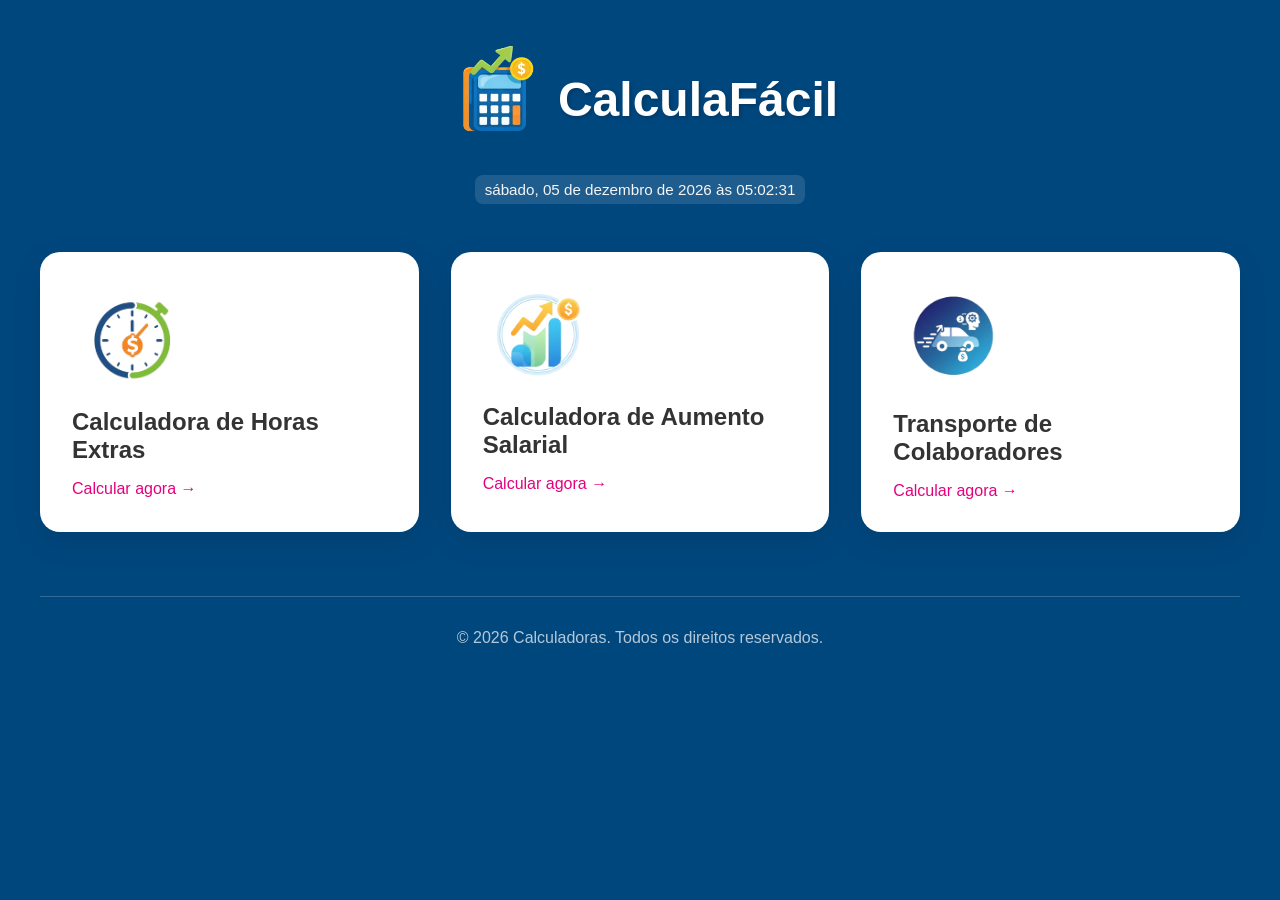
<file: index.html>
<!DOCTYPE html>
<html lang="en">
<head>
    <meta charset="UTF-8">
    <meta name="viewport" content="width=device-width, initial-scale=1.0">
    <link rel="stylesheet" href="style.css">
    <link rel="shortcut icon" href="logo.png" type="image/x-icon">
    <title>CalculaFácil</title>
</head>
<body>
    <div class="container">
        <header>
            <div class="header-top">
                <img src="logo.png" alt="logo" class="logo">
                <h1>CalculaFácil</h1>
            </div>
            <span id="dateTime"></span>
        </header>

        <main>
            <div class="cards-grid">
                <a href="Exercício%201/index.html" class="card">
                    <div class="card-icon"><img src="Exercício 1/logo1.png" alt="logo" width="120px"></div>
                    <h2>Calculadora de Horas Extras</h2>
                    <div class="card-meta">
                        <span>Calcular agora →</span>
                    </div>
                </a>

                <a href="Exercício%202/index.html" class="card">
                    <div class="card-icon"><img src="Exercício 2/logo2.png" alt="logo" width="100px"></div>
                    <h2>Calculadora de Aumento Salarial</h2>
                    <div class="card-meta">
                        <span>Calcular agora →</span>
                    </div>
                </a>

                <a href="Exercício%203/index.html" class="card">
                    <div class="card-icon"><img src="Exercício 3/logo3.png" alt="logo" width="120px"></div>
                    <h2>Transporte de Colaboradores</h2>
                    <div class="card-meta">
                        <span>Calcular agora →</span>
                    </div>
                </a>
            </div>
        </main>

        <footer>
            <p>&copy; 2026 Calculadoras. Todos os direitos reservados.</p>
        </footer>
    </div>

    <script>
        function updateDateTime() {
            const now = new Date();
            document.getElementById('dateTime').textContent = now.toLocaleString('pt-BR', {
                weekday: 'long',
                day: '2-digit',
                month: 'long',
                year: 'numeric',
                hour: '2-digit',
                minute: '2-digit',
                second: '2-digit'
            });
        }
        setInterval(updateDateTime, 1000);
        updateDateTime();
    </script>
</body>
</html>
</file>
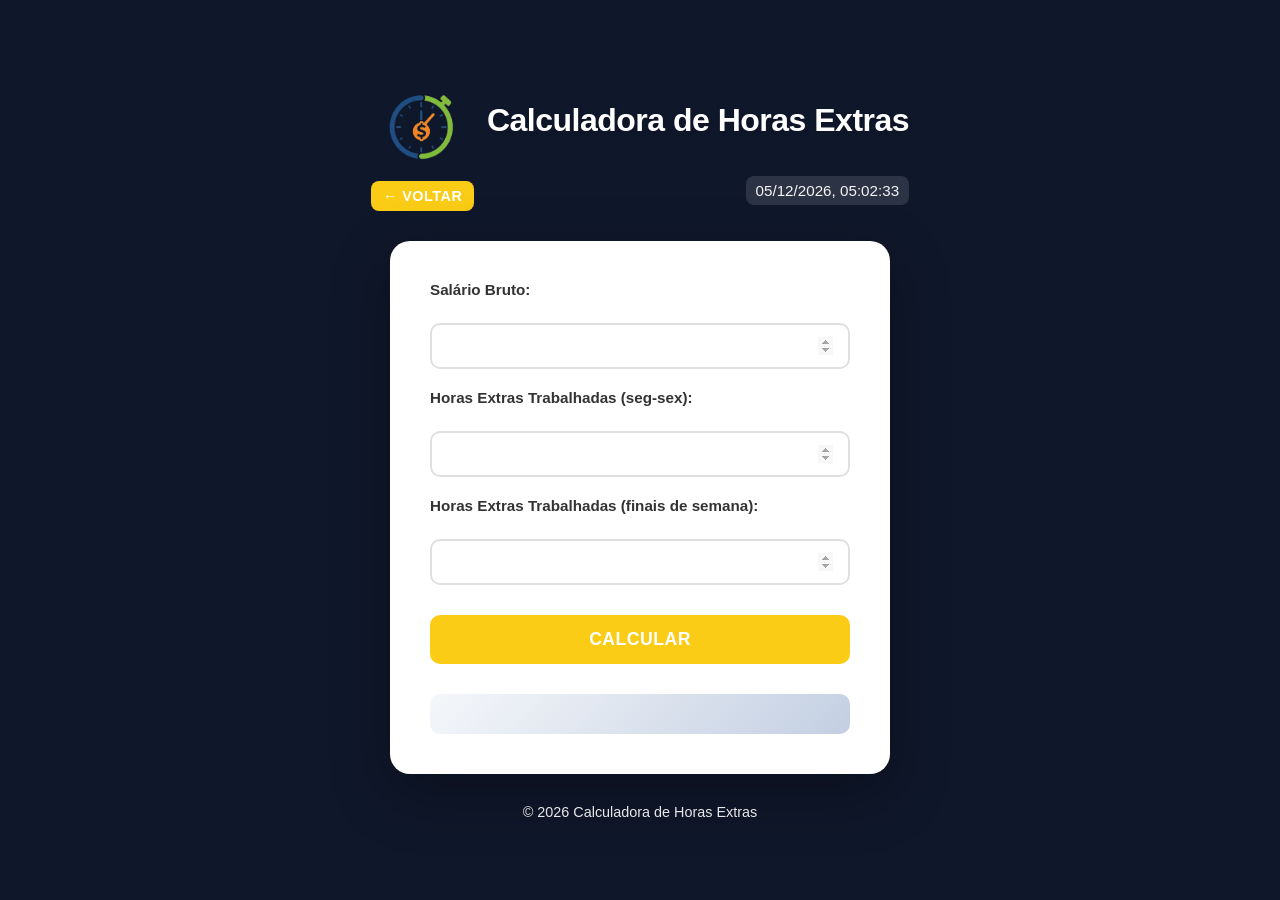
<file: Exercício 1/index.html>
<!DOCTYPE html>
<html lang="pt-br">
<head>
    <meta charset="UTF-8">
    <meta name="viewport" content="width=device-width, initial-scale=1.0">
    <link rel="shortcut icon" href="logo1.png" type="image/x-icon">
    <link rel="stylesheet" href="style.css">
    <title>Horas Extras</title>
</head>
<body>
    <header>
        <div class="header-top">
            <img src="logo1.png" alt="logo" class="logo">
            <h1>Calculadora de Horas Extras</h1>
            </div>
        <div class="top-bar">
            <button type="button" id="backButton">← Voltar</button>
            <span id="dateTime"></span>
        </div>
    </header>
    <main>
        <form id="extraHoursForm">
            <label for="salario">Salário Bruto:</label>
            <input type="number" id="salario" name="salario" required>

            <label for="horas-extras">Horas Extras Trabalhadas (seg-sex):</label>
            <input type="number" id="horas-extras" name="horas-extras" required>

            <label for="horas-extras-fds">Horas Extras Trabalhadas (finais de semana):</label>
            <input type="number" id="horas-extras-fds" name="horas-extras-fds" required>

            <button type="button" id="calcular">Calcular</button>
        </form>

        <div id="resultado"></div>

    </main>
    <footer>
        <p>&copy; 2026 Calculadora de Horas Extras</p>
    </footer>
    <script src="script.js"></script> 
</body>
</html>
</file>
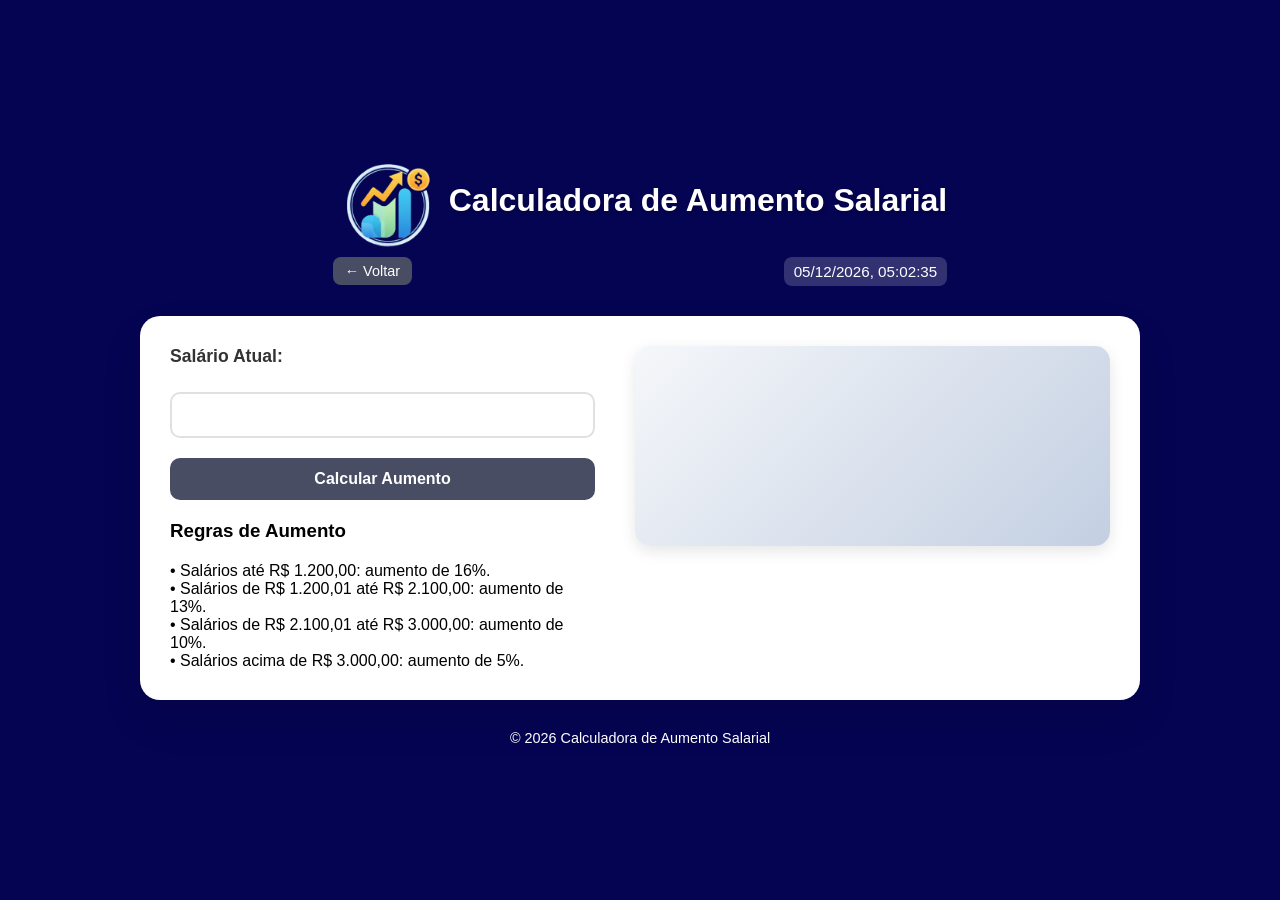
<file: Exercício 2/index.html>
<!DOCTYPE html>
<html lang="pt-br">
<head>
    <meta charset="UTF-8">
    <meta name="viewport" content="width=device-width, initial-scale=1.0">
    <link rel="shortcut icon" href="logo2.png" type="image/x-icon">
    <link rel="stylesheet" href="style.css">
    <title>Aumento Salarial</title>
</head>
<body>
    <header>
        <div class="header-top">
                <img src="logo2.png" alt="logo" class="logo">
                <h1>Calculadora de Aumento Salarial</h1>
            </div>
        <div class="top-bar">
            <button type="button" id="backButton">← Voltar</button>
            <span id="dateTime"></span>
        </div>
    </header>
    <main>
        <form id="salaryForm">
            <label for="salario-atual">Salário Atual:</label>
            <input type="number" id="salario-atual" name="salario-atual" required>
            
            <button type="button" id="calcular-aumento">Calcular Aumento</button>
            <h3>Regras de Aumento</h3>
            <p>
            • Salários até R$ 1.200,00: aumento de 16%.<br>
            • Salários de R$ 1.200,01 até R$ 2.100,00: aumento de 13%.<br>
            • Salários de R$ 2.100,01 até R$ 3.000,00: aumento de 10%.<br>
            • Salários acima de R$ 3.000,00: aumento de 5%.</p>
        </form>
        <div id="resultado-aumento"></div>
    </main>
    <footer>
        <p>&copy; 2026 Calculadora de Aumento Salarial</p>
    </footer>
<script src="script.js"></script>
</body>
</html>
</file>
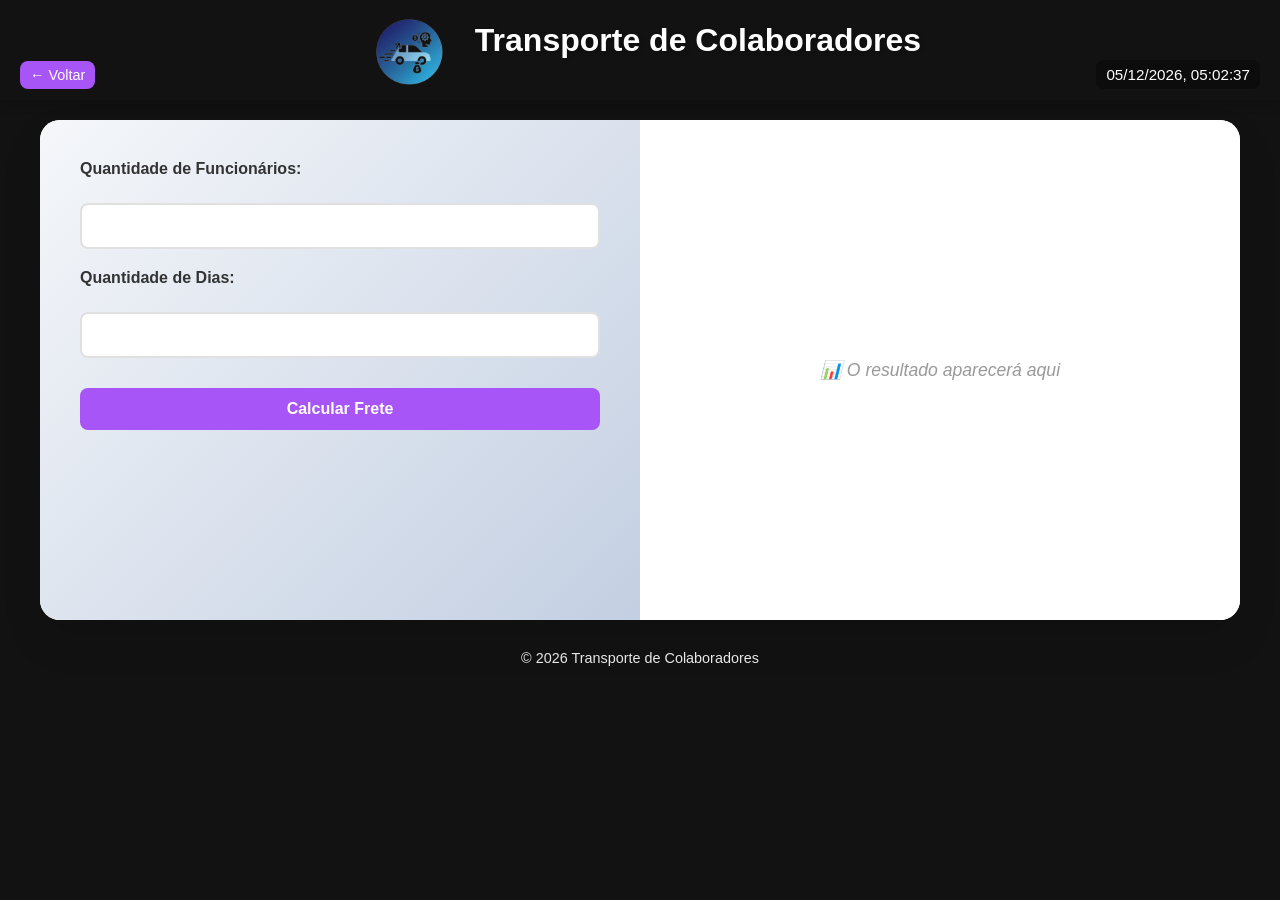
<file: Exercício 3/index.html>
<!DOCTYPE html>
<html lang="pt-br">
<head>
    <meta charset="UTF-8">
    <meta name="viewport" content="width=device-width, initial-scale=1.0">
    <link rel="shortcut icon" href="logo3.png" type="image/x-icon">
    <link rel="stylesheet" href="style.css">
    <title>Transporte de Colaboradores</title>
</head>
<body>
    <header>
        <div class="header-top">
                <img src="logo3.png" alt="logo" class="logo">
                <h1>Transporte de Colaboradores</h1>
            </div>
        <div class="top-bar">
            <button type="button" id="backButton">← Voltar</button>
            <span id="dateTime"></span>
        </div>
    </header>
    <main>
        <form id="transporteForm">
            <label for="quantidade-funcionarios">Quantidade de Funcionários:</label>
            <input type="number" id="quantidade-funcionarios" name="quantidade-funcionarios" required>
            <label for="quantidade-dias">Quantidade de Dias:</label>
            <input type="number" id="quantidade-dias" name="quantidade-dias" required>

            <button type="button" id="calculate">Calcular Frete</button>
        </form>
        <div id="result"></div>
    </main>
    <footer>
        <p>&copy; 2026 Transporte de Colaboradores</p>
    <script src="script.js"></script>
</body>
</html>
</file>
<file: style.css>
* {
    margin: 0;
    padding: 0;
    box-sizing: border-box;
}

body {
    font-family: 'Segoe UI', Tahoma, Geneva, Verdana, sans-serif;
    background: #00477E;
    min-height: 100vh;
    padding: 2rem;
}

.container {
    max-width: 1200px;
    margin: 0 auto;
}

header {
    text-align: center;
    margin-bottom: 3rem;
    animation: fadeInDown 0.8s ease;
    display: flex;
    flex-direction: column;
    align-items: center;
    gap: 0.5rem;
}

.header-top {
    display: flex;
    align-items: center;
    gap: 1rem;
    flex-wrap: wrap;
    justify-content: center;
}

.logo {
    width: 100px;
    height: auto;
}

h1 {
    font-size: 3rem;
    color: white;
    text-shadow: 2px 2px 4px rgba(0,0,0,0.2);
    margin: 0;
}

#dateTime {
    color: #f5f5f5;
    font-size: 0.95rem;
    background: rgba(255, 255, 255, 0.12);
    padding: 6px 10px;
    border-radius: 8px;
}

.cards-grid {
    display: grid;
    grid-template-columns: repeat(auto-fit, minmax(320px, 1fr));
    gap: 2rem;
    animation: fadeInUp 0.8s ease;
}

/* Card */
.card {
    background: white;
    border-radius: 20px;
    padding: 2rem;
    text-decoration: none;
    color: inherit;
    transition: all 0.3s cubic-bezier(0.4, 0, 0.2, 1);
    box-shadow: 0 10px 30px rgba(0,0,0,0.1);
    display: block;
    position: relative;
    overflow: hidden;
}

.card::before {
    content: '';
    position: absolute;
    top: 0;
    left: 0;
    right: 0;
    height: 4px;
    background: #FFF200;
    transform: scaleX(0);
    transition: transform 0.3s ease;
}

.card:hover {
    transform: translateY(-10px);
    box-shadow: 0 20px 40px rgba(0,0,0,0.2);
}

.card:hover::before {
    transform: scaleX(1);
}

/* Card Content */
.card-icon {
    font-size: 3rem;
    margin-bottom: 1rem;
}

.card h2 {
    font-size: 1.5rem;
    margin-bottom: 0.75rem;
    color: #333;
}

.card p {
    color: #666;
    line-height: 1.5;
    margin-bottom: 1rem;
}

.card-meta {
    display: flex;
    align-items: center;
    gap: 0.5rem;
    color: #E5007E;
    font-weight: 500;
    margin-top: 1rem;
}

.card-meta span {
    transition: transform 0.3s ease;
}

.card:hover .card-meta span {
    transform: translateX(5px);
}

/* Footer */
footer {
    text-align: center;
    margin-top: 4rem;
    padding-top: 2rem;
    border-top: 1px solid rgba(255,255,255,0.2);
    color: rgba(255,255,255,0.7);
}



/* Responsivo */
@media (max-width: 768px) {
    body {
        padding: 1rem;
    }
    
    h1 {
        font-size: 2rem;
    }
    
    .cards-grid {
        gap: 1rem;
    }
    
    .card {
        padding: 1.5rem;
    }
}
</file>
<file: Exercício 1/style.css>
/* Reset e estilos base */
* {
    margin: 0;
    padding: 0;
    box-sizing: border-box;
}

body {
    font-family: 'Segoe UI', Tahoma, Geneva, Verdana, sans-serif;
    background: #0F172A;
    min-height: 100vh;
    display: flex;
    flex-direction: column;
    justify-content: center;
    align-items: center;
    padding: 20px;
}

header {
    text-align: center;
    margin-bottom: 30px;
}

header h1 {
    font-family: 'Segoe UI', Tahoma, Geneva, Verdana, sans-serif;
    color: white;
    font-size: 2rem;
    font-weight: 600;
    text-shadow: 2px 2px 4px rgba(0, 0, 0, 0.1);
    letter-spacing: -0.5px;
}

.header-top {
    display: flex;
    align-items: center;
    gap: 1rem;
    flex-wrap: wrap;
    justify-content: center;
}

.logo {
    width: 100px;
    height: auto;
}

.top-bar {
    margin-top: 10px;
    display: flex;
    justify-content: space-between;
    align-items: center;
    gap: 10px;
}

#dateTime {
    color: #f5f5f5;
    font-size: 0.95rem;
    background: rgba(255, 255, 255, 0.12);
    padding: 6px 10px;
    border-radius: 8px;
}

#backButton {
    background: #FACC15;
    color: white;
    border: none;
    border-radius: 8px;
    padding: 7px 12px;
    font-size: 0.9rem;
    cursor: pointer;
}

/* Main container */
main {
    background: white;
    border-radius: 20px;
    box-shadow: 0 20px 60px rgba(0, 0, 0, 0.3);
    padding: 40px;
    max-width: 500px;
    width: 100%;
    transition: transform 0.3s ease;
}

main:hover {
    transform: translateY(-5px);
}

/* Form styles */
form {
    display: flex;
    flex-direction: column;
    gap: 20px;
}

label {
    font-weight: 600;
    color: #333;
    margin-bottom: 5px;
    font-size: 0.95rem;
    display: block;
}

input {
    width: 100%;
    padding: 12px 15px;
    border: 2px solid #e0e0e0;
    border-radius: 10px;
    font-size: 1rem;
    transition: all 0.3s ease;
    outline: none;
    font-family: inherit;
}

input:focus {
    border-color: #00D1FF;
    box-shadow: 0 0 0 3px rgba(102, 126, 234, 0.1);
}

input:hover {
    border-color: #00D1FF;
}

/* Button */
button {
    background: #FACC15;
    color: white;
    border: none;
    padding: 14px 30px;
    font-size: 1.1rem;
    font-weight: 600;
    border-radius: 10px;
    cursor: pointer;
    transition: all 0.3s ease;
    margin-top: 10px;
    text-transform: uppercase;
    letter-spacing: 0.5px;
}

button:hover {
    transform: translateY(-2px);
    box-shadow: 0 10px 20px rgba(0, 0, 0, 0.2);
}

button:active {
    transform: translateY(0);
}

/* Resultado */
#resultado {
    margin-top: 30px;
    padding: 20px;
    background: linear-gradient(135deg, #f5f7fa 0%, #c3cfe2 100%);
    border-radius: 10px;
    text-align: center;
    animation: fadeIn 0.5s ease;
}

#resultado p {
    font-size: 1.3rem;
    font-weight: 700;
    color: #2c3e50;
    margin: 0;
}

#resultado p:first-child {
    color: #279eae;
    font-size: 1.5rem;
}

/* Footer */
footer {
    margin-top: 30px;
    text-align: center;
    color: white;
    font-size: 0.9rem;
    opacity: 0.9;
}

/* Responsividade */
@media (max-width: 768px) {
    body {
        padding: 10px;
    }
    
    header h1 {
        font-size: 1.8rem;
    }
    
    main {
        padding: 25px;
    }
    
    button {
        padding: 12px 20px;
        font-size: 1rem;
    }
    
    #resultado p {
        font-size: 1.1rem;
    }
    
    #resultado p:first-child {
        font-size: 1.3rem;
    }
}

@media (max-width: 480px) {
    header h1 {
        font-size: 1.5rem;
    }
    
    main {
        padding: 20px;
    }
    
    label {
        font-size: 0.9rem;
    }
    
    input {
        padding: 10px 12px;
        font-size: 0.9rem;
    }
}


input[type="number"]::-webkit-inner-spin-button,
input[type="number"]::-webkit-outer-spin-button {
    opacity: 0.5;
}

/* Mensagem de erro */
#resultado p[style*="color: red"] {
    background: #fee;
    color: #c0392b !important;
    padding: 12px;
    border-radius: 8px;
    font-weight: 500;
}
</file>
<file: Exercício 2/style.css>
/* Reset básico e estilos gerais */
* {
    margin: 0;
    padding: 0;
    box-sizing: border-box;
}

body {
    font-family: 'Segoe UI', Tahoma, Geneva, Verdana, sans-serif;
    background: #050452;
    min-height: 100vh;
    display: flex;
    flex-direction: column;
    justify-content: center;
    align-items: center;
    padding: 20px;
}

/* Estilo do header */
header {
    text-align: center;
    margin-bottom: 30px;
}

header h1 {
    color: white;
    font-size: 2rem;
    text-shadow: 2px 2px 4px rgba(0,0,0,0.2);
    animation: fadeInDown 0.8s ease-out;
}

.header-top {
    display: flex;
    align-items: center;
    gap: 1rem;
    flex-wrap: wrap;
    justify-content: center;
}

.logo {
    width: 100px;
    height: auto;
}

.top-bar {
    margin-top: 10px;
    display: flex;
    justify-content: space-between;
    align-items: center;
    gap: 10px;
}

#dateTime {
    color: white;
    font-size: 0.95rem;
    padding: 6px 10px;
    border-radius: 8px;
    background: rgba(255,255,255,0.18);
}

#backButton {
    border: 0;
    background: #494d63;
    color: white;
    border-radius: 8px;
    padding: 6px 12px;
    font-size: 0.9rem;
    cursor: pointer;
}

/* Estilo do main - container principal */
main {
    background: white;
    border-radius: 20px;
    padding: 30px;
    box-shadow: 0 20px 40px rgba(0,0,0,0.1);
    max-width: 1000px;
    width: 100%;
    display: flex;
    gap: 40px; /* Espaço entre o formulário e o resultado */
    align-items: flex-start;
    animation: fadeInUp 0.8s ease-out;
}

/* Estilo do formulário */
form {
    flex: 1; /* O formulário ocupa 1 parte do espaço */
    display: flex;
    flex-direction: column;
    gap: 20px;
}

form label {
    font-size: 1.1rem;
    font-weight: 600;
    color: #333;
    margin-bottom: 5px;
}

form input {
    padding: 12px 15px;
    font-size: 1rem;
    border: 2px solid #e0e0e0;
    border-radius: 10px;
    transition: all 0.3s ease;
    outline: none;
}

form input:focus {
    border-color: #667eea;
    box-shadow: 0 0 0 3px rgba(102,126,234,0.1);
}

form button {
    background: #494d63;
    color: white;
    border: none;
    padding: 12px 25px;
    font-size: 1rem;
    font-weight: 600;
    border-radius: 10px;
    cursor: pointer;
    transition: transform 0.3s ease, box-shadow 0.3s ease;
}

form button:hover {
    transform: translateY(-2px);
    box-shadow: 0 5px 15px rgba(102,126,234,0.4);
}

form button:active {
    transform: translateY(0);
}

/* Estilo do resultado - posicionado ao lado */
#resultado-aumento {
    flex: 1; /* O resultado também ocupa 1 parte do espaço */
    background: linear-gradient(135deg, #f5f7fa 0%, #c3cfe2 100%);
    border-radius: 15px;
    padding: 25px;
    min-height: 200px;
    display: flex;
    flex-direction: column;
    justify-content: center;
    align-items: center;
    text-align: center;
    box-shadow: 0 5px 15px rgba(0,0,0,0.1);
    animation: slideInRight 0.6s ease-out;
}

#resultado-aumento p {
    font-size: 1.1rem;
    margin: 10px 0;
    padding: 10px;
    background: white;
    border-radius: 10px;
    width: 100%;
    font-weight: 500;
}

#resultado-aumento p:first-child {
    color: #27ae60;
    border-left: 4px solid #27ae60;
}

#resultado-aumento p:last-child {
    color: #2980b9;
    border-left: 4px solid #2980b9;
}

/* Estilo do footer */
footer {
    margin-top: 30px;
    text-align: center;
    color: white;
    font-size: 0.9rem;
}

/* Animações */
@keyframes fadeInDown {
    from {
        opacity: 0;
        transform: translateY(-30px);
    }
    to {
        opacity: 1;
        transform: translateY(0);
    }
}

@keyframes fadeInUp {
    from {
        opacity: 0;
        transform: translateY(30px);
    }
    to {
        opacity: 1;
        transform: translateY(0);
    }
}

@keyframes slideInRight {
    from {
        opacity: 0;
        transform: translateX(30px);
    }
    to {
        opacity: 1;
        transform: translateX(0);
    }
}

/* Responsividade - para telas menores */
@media (max-width: 768px) {
    main {
        flex-direction: column;
        gap: 20px;
        padding: 20px;
    }
    
    #resultado-aumento {
        min-height: auto;
        padding: 20px;
    }
    
    header h1 {
        font-size: 1.5rem;
    }
}

/* Efeito de loading ao clicar no botão */
form button:disabled {
    opacity: 0.6;
    cursor: not-allowed;
    transform: none;
}

/* Estilo para mensagem de erro */
#resultado-aumento p[style*="red"] {
    color: #e74c3c !important;
    border-left-color: #e74c3c !important;
    background: #fee;
}
</file>
<file: Exercício 3/style.css>
/* Reset básico e estilos gerais */
* {
    margin: 0;
    padding: 0;
    box-sizing: border-box;
}

body {
    font-family: 'Segoe UI', Tahoma, Geneva, Verdana, sans-serif;
    background: #121212;
    min-height: 100vh;
    display: flex;
    flex-direction: column;
    align-items: center;
    padding: 120px 20px 20px;
}

header {
    position: fixed;
    top: 0;
    left: 0;
    right: 0;
    height: 100px;
    display: flex;
    align-items: center;
    justify-content: center;
    background: #121212;
    z-index: 1000;
    box-shadow: 0 4px 10px rgba(0, 0, 0, 0.2);
}
header h1 {
    color: white;
    font-size: 2rem;
    text-shadow: 2px 2px 4px rgba(0, 0, 0, 0.2);
    margin-bottom: 20px;
}

.header-top {
    display: flex;
    align-items: center;
    gap: 1rem;
    flex-wrap: wrap;
    justify-content: center;
}

.logo {
    width: 100px;
    height: auto;
}

.top-bar {
    position: absolute;
    top: 60px;
    right: 20px;
    left: 20px;
    display: flex;
    justify-content: space-between;
    align-items: center;
    gap: 10px;
}

#dateTime {
    color: white;
    background: rgba(0,0,0,0.35);
    padding: 6px 10px;
    border-radius: 8px;
    font-size: 0.95rem;
}

#backButton {
    border: 0;
    background: #A855F7;
    color: white;
    border-radius: 8px;
    padding: 6px 10px;
    font-size: 0.9rem;
    cursor: pointer;
}

main {
    background: white;
    border-radius: 20px;
    box-shadow: 0 20px 40px rgba(0, 0, 0, 0.1);
    overflow: hidden;
    max-width: 1200px;
    width: 100%;
    display: flex;
    flex-direction: row;
    min-height: 500px;
}

form {
    flex: 1;
    padding: 40px;
    background: linear-gradient(135deg, #f5f7fa 0%, #c3cfe2 100%);
    display: flex;
    flex-direction: column;
    gap: 20px;
}

form label {
    font-weight: 600;
    color: #333;
    font-size: 1rem;
    margin-bottom: 5px;
    display: block;
}

form input {
    width: 100%;
    padding: 12px 16px;
    border: 2px solid #e0e0e0;
    border-radius: 8px;
    font-size: 1rem;
    transition: all 0.3s ease;
    outline: none;
}

form input:focus {
    border-color: #A855F7;
    box-shadow: 0 0 0 3px rgba(102, 126, 234, 0.1);
}

form button {
    background: #A855F7;
    color: white;
    border: none;
    padding: 12px 24px;
    border-radius: 8px;
    font-size: 1rem;
    font-weight: 600;
    cursor: pointer;
    transition: transform 0.2s ease, box-shadow 0.2s ease;
    margin-top: 10px;
}

form button:hover {
    transform: translateY(-2px);
    box-shadow: 0 5px 15px rgba(0, 0, 0, 0.2);
}

form button:active {
    transform: translateY(0);
}

#result {
    flex: 1;
    padding: 40px;
    background: white;
    display: flex;
    flex-direction: column;
    justify-content: center;
    gap: 15px;
    font-size: 1.1rem;
}

/* Estilização das mensagens de resultado */
#result p {
    padding: 12px;
    border-radius: 8px;
    background: #f8f9fa;
    margin: 0;
    transition: all 0.3s ease;
}

#result p strong {
    color: #A855F7;
    font-weight: 700;
}

/* Estilo especial para o custo total */
#result p:last-child {
    background: #22C55E;
    color: white;
    font-weight: bold;
    font-size: 1.2rem;
}

#result p:last-child strong {
    color: #ffff;
}

/* Mensagens de erro */
#result:empty::before {
    content: "📊 O resultado aparecerá aqui";
    color: #999;
    font-style: italic;
    text-align: center;
    display: block;
    padding: 20px;
}

/* Responsividade - em telas menores, as colunas ficam empilhadas */
@media (max-width: 768px) {
    main {
        flex-direction: column;
    }
    
    form, #result {
        padding: 30px;
    }
    
    body {
        padding: 10px;
    }
    
    header h1 {
        font-size: 1.5rem;
    }
}

/* Efeitos visuais adicionais */
form, #result {
    transition: all 0.3s ease;
}

/* Animação suave ao carregar os resultados */
@keyframes fadeIn {
    from {
        opacity: 0;
        transform: translateY(10px);
    }
    to {
        opacity: 1;
        transform: translateY(0);
    }
}

#result p {
    animation: fadeIn 0.4s ease-out forwards;
}

footer {
    margin-top: 30px;
    text-align: center;
    color: white;
    font-size: 0.9rem;
    opacity: 0.9;
}
</file>
